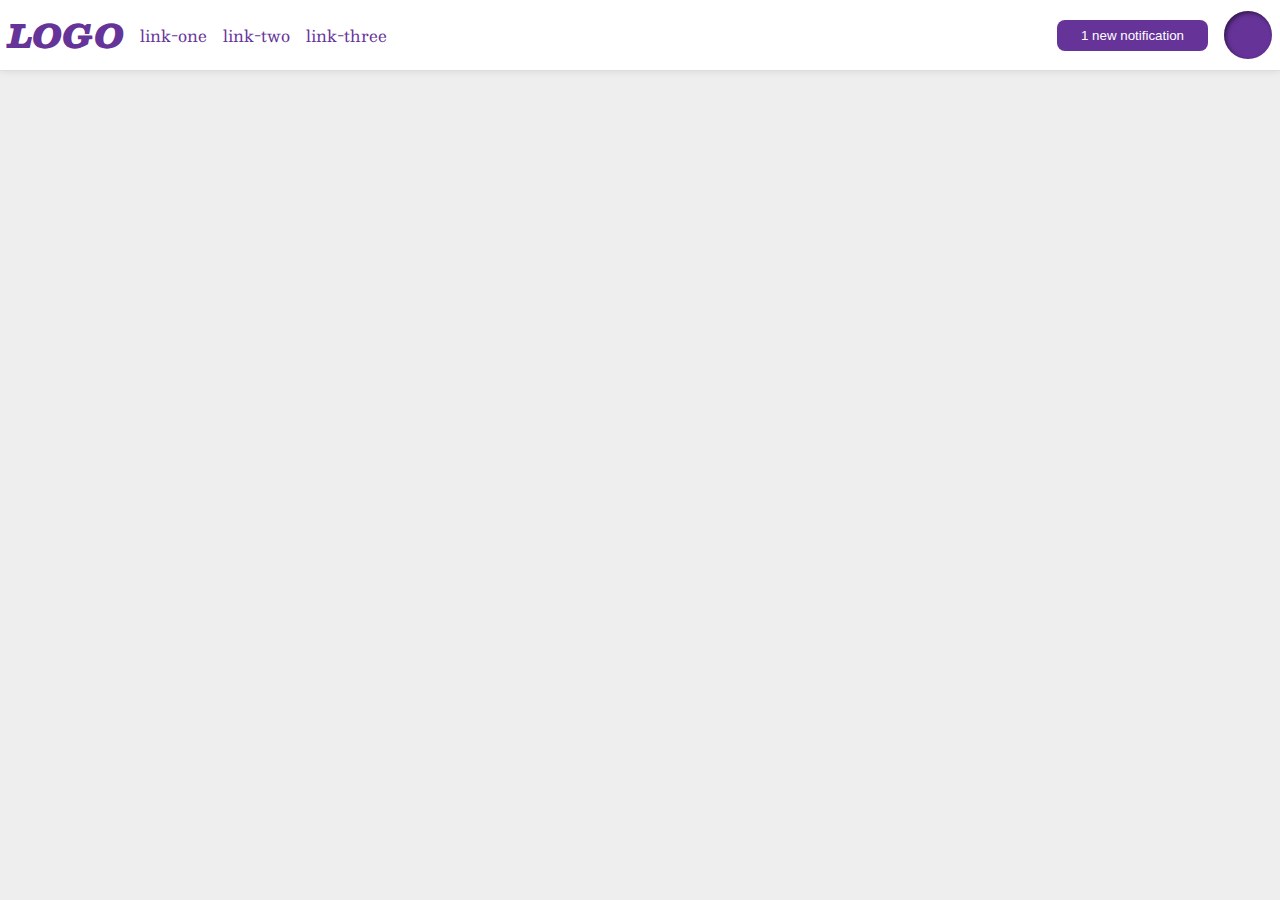
<file: foundations/flex/03-flex-header-2/index.html>
<!DOCTYPE html>
<html lang="en">
  <head>
    <meta charset="UTF-8">
    <meta http-equiv="X-UA-Compatible" content="IE=edge">
    <meta name="viewport" content="width=device-width, initial-scale=1.0">
    <title>Flex Header 2</title>
    <link rel="stylesheet" href="style.css">
  </head>
  <body>
    <div class="header">
      <div class="left">
        <div class="logo">
          LOGO
        </div>
        <ul class="links">
          <li><a href="https://google.com">link-one</a></li>
          <li><a href="https://google.com">link-two</a></li>
          <li><a href="https://google.com">link-three</a></li>
        </ul>
      </div>
      <div class="right">
        <button class="notifications">
          1 new notification
        </button>
        <div class="profile-image"></div>
      </div>
    </div>
  </body>
</html>
</file>
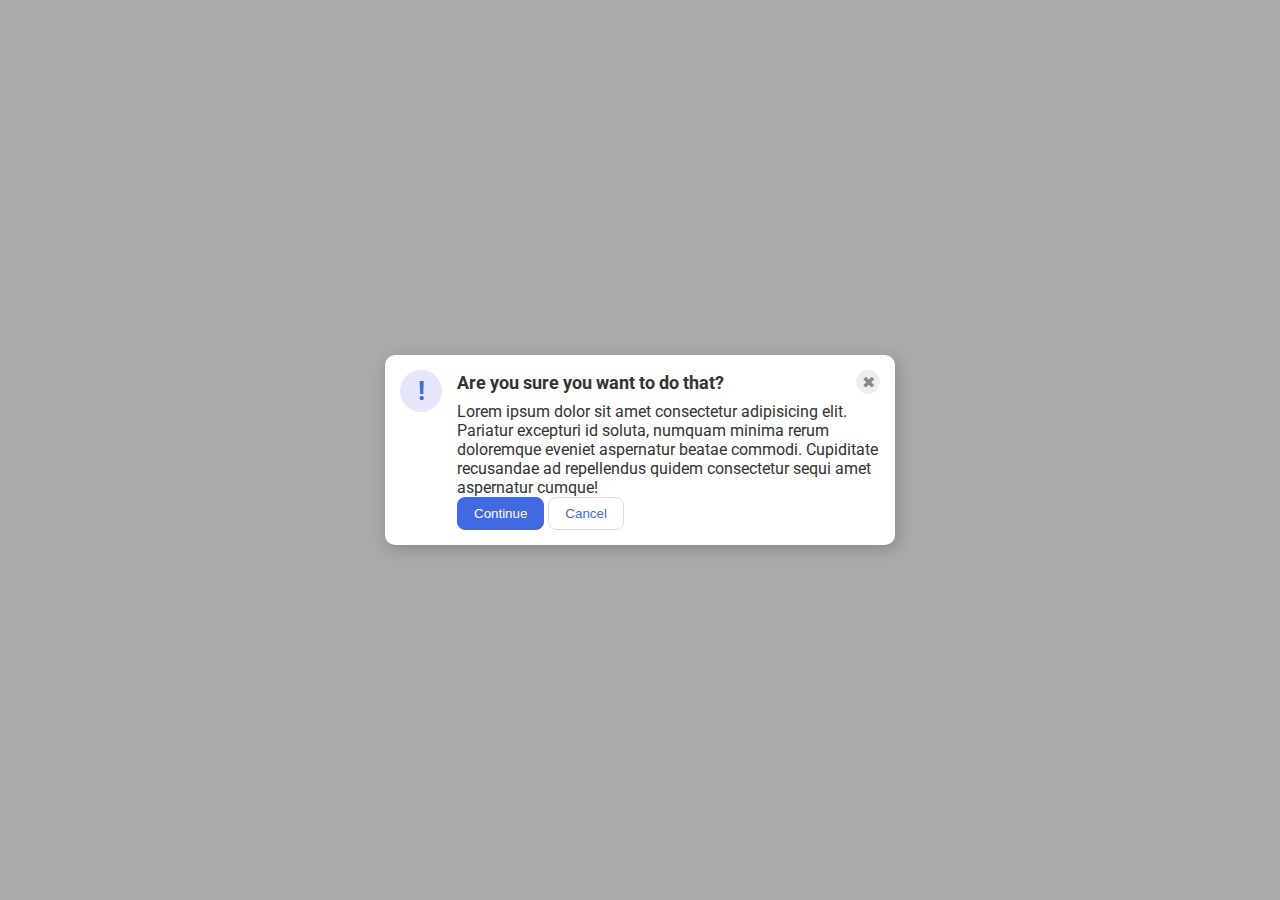
<file: foundations/flex/05-flex-modal/index.html>
<!DOCTYPE html>
<html lang="en">
  <head>
    <meta charset="UTF-8">
    <meta http-equiv="X-UA-Compatible" content="IE=edge">
    <meta name="viewport" content="width=device-width, initial-scale=1.0">
    <link rel="stylesheet" href="style.css">
    <title>Modal</title>
  </head>
  <body>
    <div class="modal">
      <div class="icon">!</div>
      <div class="content">
        <div class="header">Are you sure you want to do that?
          <button class="close-button">✖</button>
        </div>
        <div class="text">Lorem ipsum dolor sit amet consectetur adipisicing elit. Pariatur excepturi id soluta, numquam minima rerum doloremque eveniet aspernatur beatae commodi. Cupiditate recusandae ad repellendus quidem consectetur sequi amet aspernatur cumque!</div>
        <button class="continue">Continue</button>
        <button class="cancel">Cancel</button>
      </div>
    </div>
  </body>
</html>
</file>
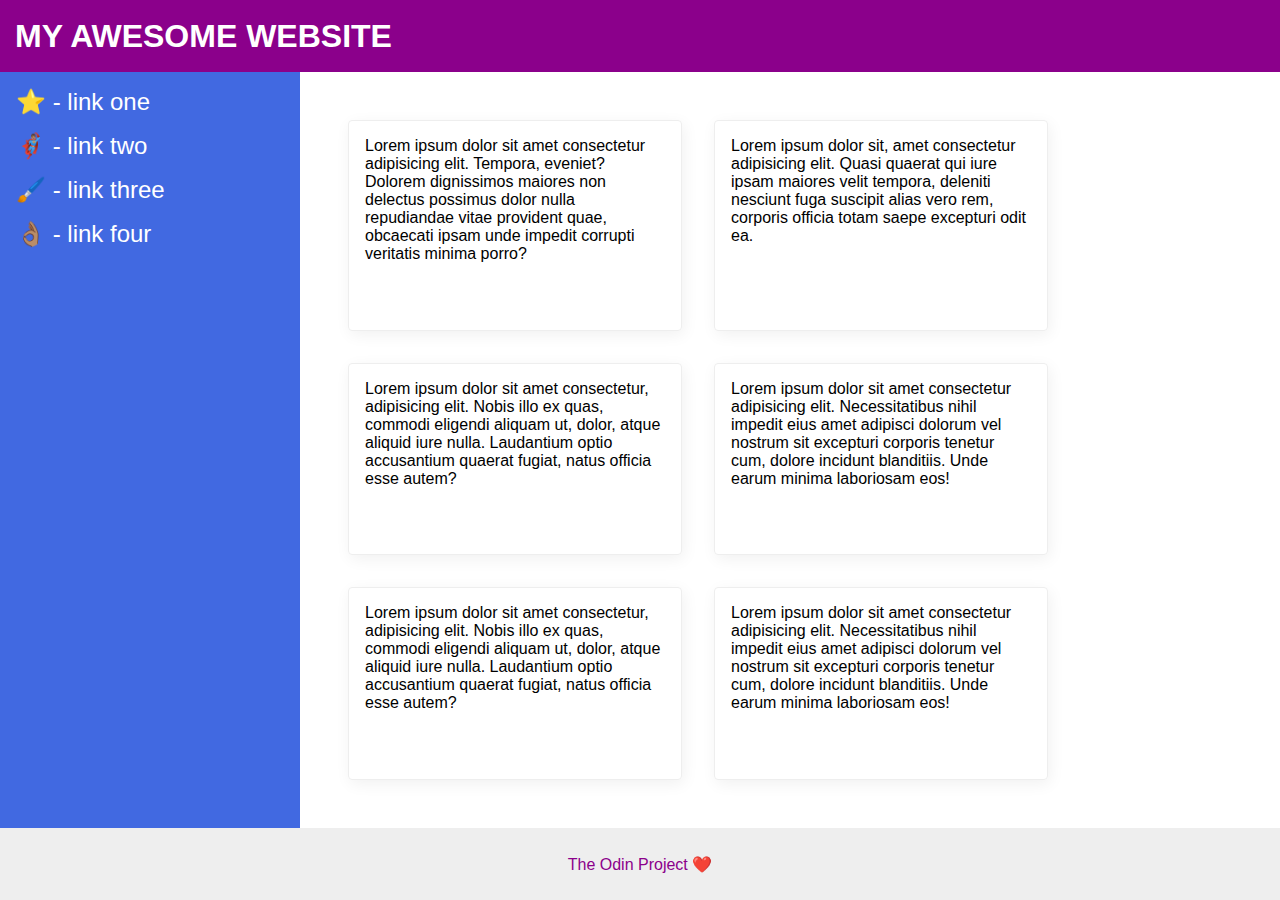
<file: foundations/flex/07-flex-layout-2/index.html>
<!DOCTYPE html>
<html lang="en">
  <head>
    <meta charset="UTF-8">
    <meta http-equiv="X-UA-Compatible" content="IE=edge">
    <meta name="viewport" content="width=device-width, initial-scale=1.0">
    <title>The Holy Grail</title>
    <link rel="stylesheet" href="style.css">
  </head>
  <body>
    <div class="header">
      MY AWESOME WEBSITE
    </div>
    
    <div class="content">
      <div class="sidebar">
        <ul>
          <li><a href="#">⭐ - link one</a></li>
          <li><a href="#">🦸🏽‍♂️ - link two</a></li>
          <li><a href="#">🖌️ - link three</a></li>
          <li><a href="#">👌🏽 - link four</a></li>
        </ul>
      </div>
  
      <div class="card-holder">
        <div class="card">Lorem ipsum dolor sit amet consectetur adipisicing elit. Tempora, eveniet? Dolorem dignissimos maiores non delectus possimus dolor nulla repudiandae vitae provident quae, obcaecati ipsam unde impedit corrupti veritatis minima porro?</div>
        <div class="card">Lorem ipsum dolor sit, amet consectetur adipisicing elit. Quasi quaerat qui iure ipsam maiores velit tempora, deleniti nesciunt fuga suscipit alias vero rem, corporis officia totam saepe excepturi odit ea.</div>
        <div class="card">Lorem ipsum dolor sit amet consectetur, adipisicing elit. Nobis illo ex quas, commodi eligendi aliquam ut, dolor, atque aliquid iure nulla. Laudantium optio accusantium quaerat fugiat, natus officia esse autem?</div>
        <div class="card">Lorem ipsum dolor sit amet consectetur adipisicing elit. Necessitatibus nihil impedit eius amet adipisci dolorum vel nostrum sit excepturi corporis tenetur cum, dolore incidunt blanditiis. Unde earum minima laboriosam eos!</div>
        <div class="card">Lorem ipsum dolor sit amet consectetur, adipisicing elit. Nobis illo ex quas, commodi eligendi aliquam ut, dolor, atque aliquid iure nulla. Laudantium optio accusantium quaerat fugiat, natus officia esse autem?</div>
        <div class="card">Lorem ipsum dolor sit amet consectetur adipisicing elit. Necessitatibus nihil impedit eius amet adipisci dolorum vel nostrum sit excepturi corporis tenetur cum, dolore incidunt blanditiis. Unde earum minima laboriosam eos!</div>
      </div>
    </div>
    <div class="footer">
      The Odin Project ❤️
    </div>
  </body>
</html>
</file>
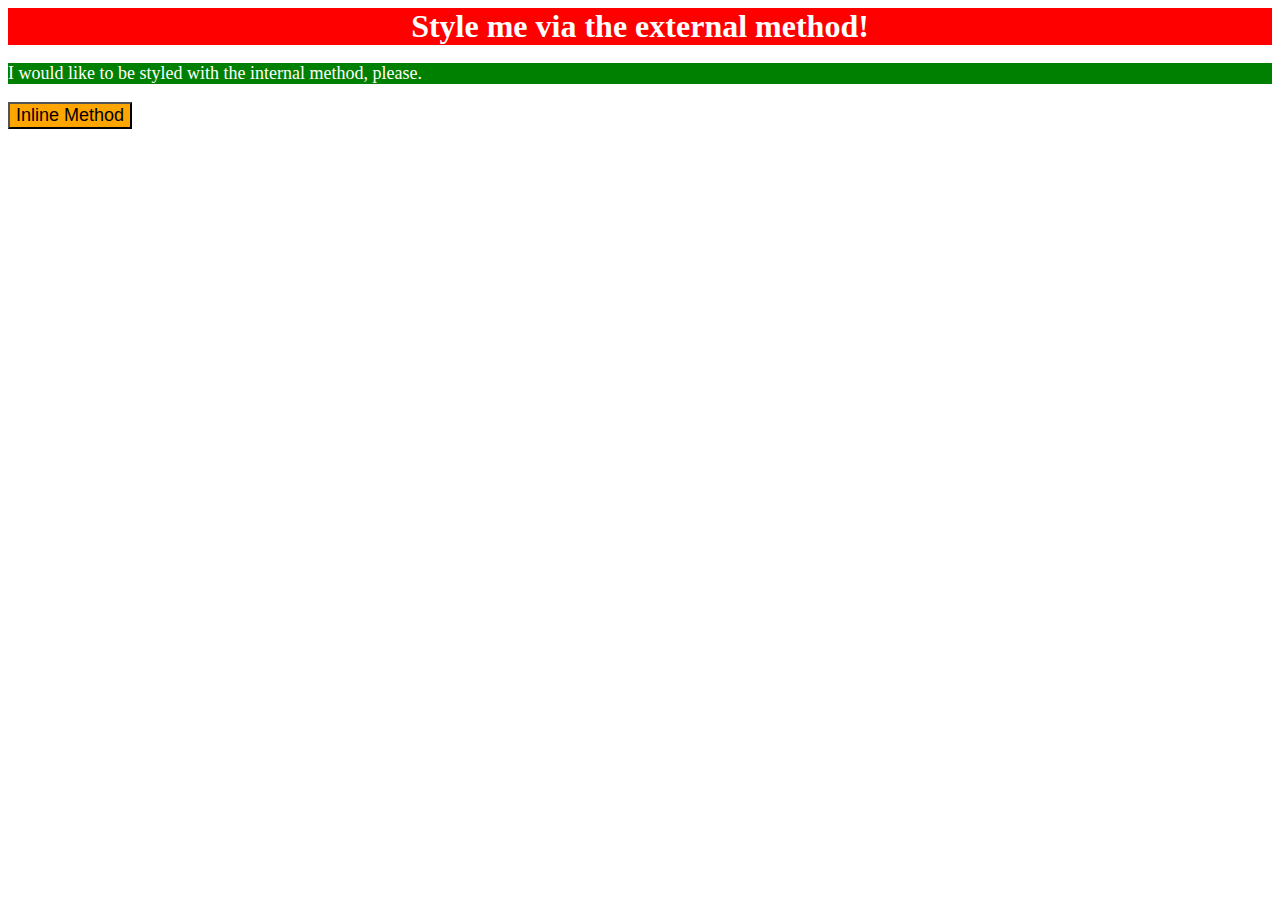
<file: foundations/intro-to-css/01-css-methods/index.html>
<!DOCTYPE html>
<html lang="en">
  <head>
    <meta charset="UTF-8">
    <meta http-equiv="X-UA-Compatible" content="IE=edge">
    <meta name="viewport" content="width=device-width, initial-scale=1.0">
    <title>Methods for Adding CSS</title>
    <link rel="stylesheet" href="styles.css">
    <style>
      p {
        background: green;
        color: white;
        font-size: 18px;
      }
    </style>
  </head>
  <body>
    <div>Style me via the external method!</div>
    <p>I would like to be styled with the internal method, please.</p>
    <button style="background: orange; font-size: 18px;">Inline Method</button>
  </body>
</html>
</file>
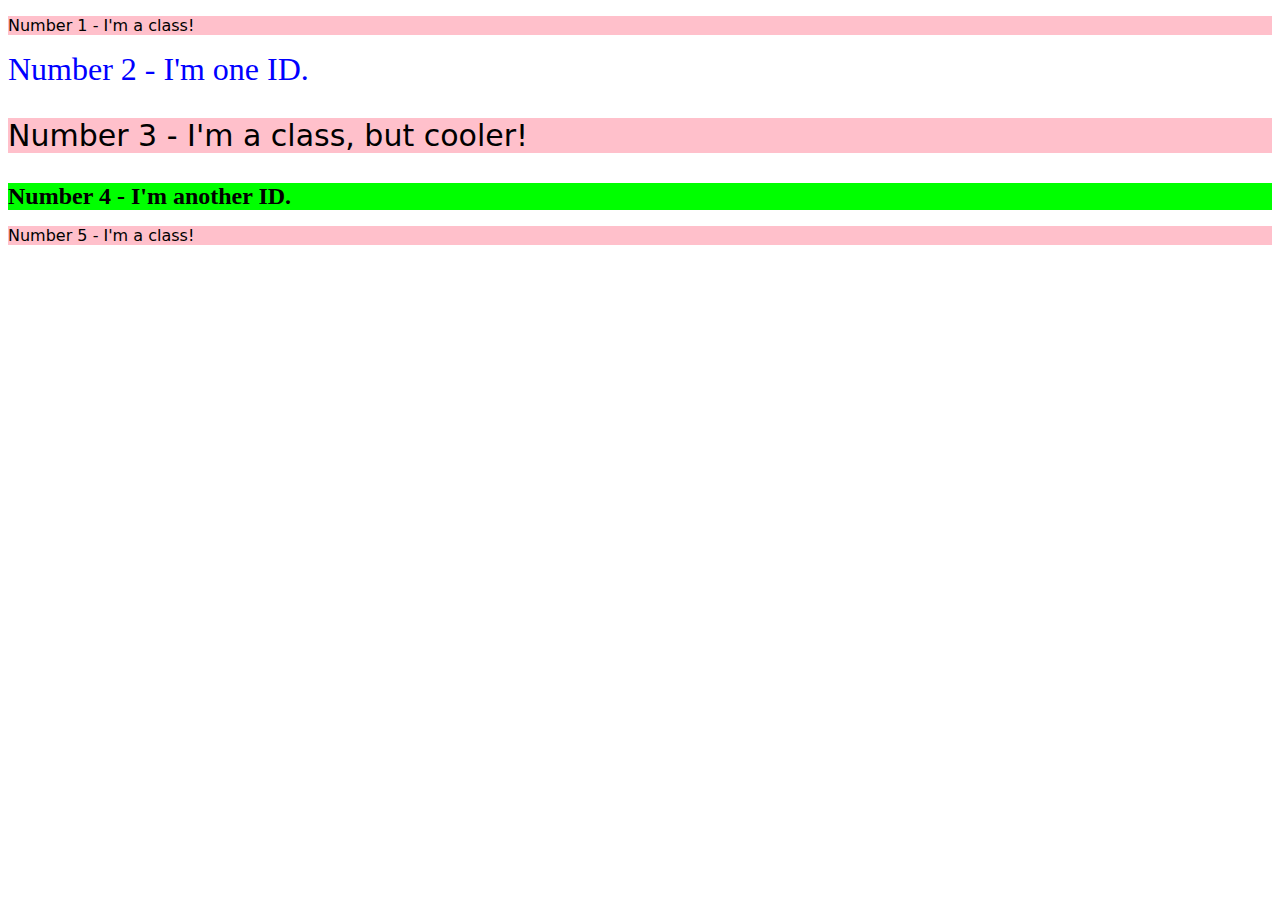
<file: foundations/intro-to-css/02-class-id-selectors/index.html>
<!DOCTYPE html>
<html lang="en">
  <head>
    <meta charset="UTF-8">
    <meta http-equiv="X-UA-Compatible" content="IE=edge">
    <meta name="viewport" content="width=device-width, initial-scale=1.0">
    <title>Class and ID Selectors</title>
    <link rel="stylesheet" href="style.css">
  </head>
  <body>
    <p>Number 1 - I'm a class!</p>
    <div class="bigBlue">Number 2 - I'm one ID.</div>
    <p class="largerPink">Number 3 - I'm a class, but cooler!</p>
    <div class="boldGreen">Number 4 - I'm another ID.</div>
    <p>Number 5 - I'm a class!</p>
  </body>
</html>
</file>
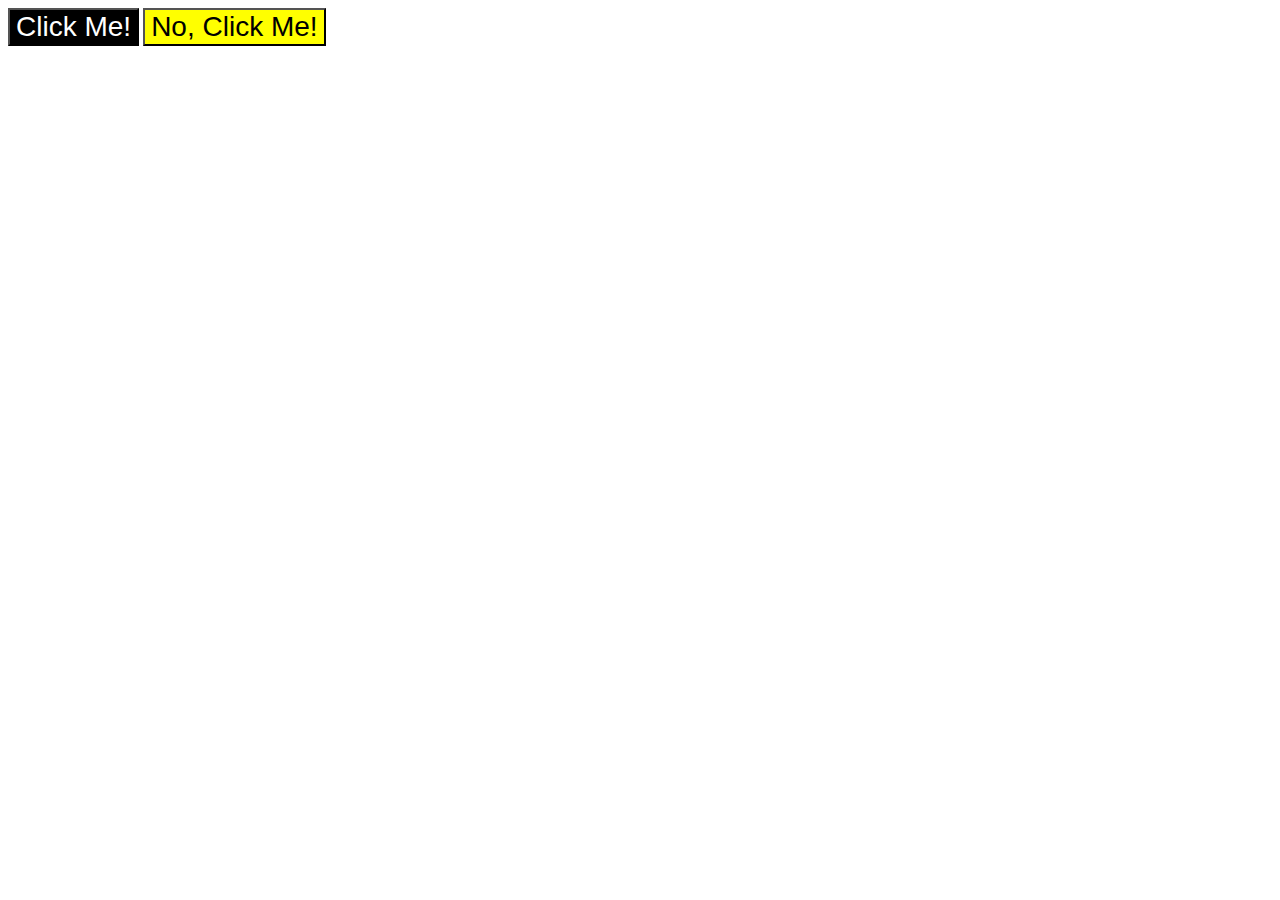
<file: foundations/intro-to-css/03-grouping-selectors/index.html>
<!DOCTYPE html>
<html lang="en">
  <head>
    <meta charset="UTF-8">
    <meta http-equiv="X-UA-Compatible" content="IE=edge">
    <meta name="viewport" content="width=device-width, initial-scale=1.0">
    <title>Grouping Selectors</title>
    <link rel="stylesheet" href="style.css">
  </head>
  <body>
    <button class="blackButton">Click Me!</button>
    <button class="yellowButton">No, Click Me!</button>
  </body>
</html>
</file>
<file: foundations/flex/03-flex-header-2/style.css>
/* this is some magical font-importing.  
you'll learn about it later. */
@import url('https://fonts.googleapis.com/css2?family=Besley:ital,wght@0,400;1,900&display=swap');

body {
  margin: 0;
  background: #eee;
  font-family: Besley, serif;
}

.header {
  background: white;
  border-bottom: 1px solid #ddd;
  box-shadow: 0 0 8px rgba(0,0,0,.1);
  display: flex;
  justify-content: space-between;
  padding: 8px;
  
}

.profile-image {
  background: rebeccapurple;
  box-shadow: inset 2px 2px 4px rgba(0,0,0,.5);
  border-radius: 50%;
  width: 48px;
  height: 48px;
}

.logo {
  color: rebeccapurple;
  font-size: 32px;
  font-weight: 900;
  font-style: italic;
}

button {
  border: none;
  border-radius: 8px;
  background: rebeccapurple;
  color: white;
  padding: 8px 24px;
}

a {
  /* this removes the line under our links */
  text-decoration: none;
  color: rebeccapurple;
}

ul {
  list-style-type: none;
  display: flex;
  margin: 0;
  padding: 0;
  gap: 16px;
}

.left, .right{
  display: flex;
  align-items: center;
  gap: 16px;
}
</file>
<file: foundations/flex/05-flex-modal/style.css>
@import url('https://fonts.googleapis.com/css2?family=Roboto:wght@400;700&display=swap');

html, body {
  height: 100%;
}

body {
  font-family: Roboto, sans-serif;
  margin: 0;
  background: #aaa;
  color: #333;
  /* I'll give you this one for free lol */
  display: flex;
  align-items: center;
  justify-content: center;
}

.modal {
  background: white;
  width: 480px;
  border-radius: 10px;
  box-shadow: 2px 4px 16px rgba(0,0,0,.2);
  display: flex;
  padding: 15px;
  gap: 15px;
}

.icon {
  color: royalblue;
  font-size: 26px;
  font-weight: 700;
  background: lavender;
  width: 42px;
  height: 42px;
  border-radius: 50%;
  display: flex;
  align-items: center;
  justify-content: center;
  flex-shrink: 0;
}

.header{
  font-size: 18px;
  font-weight: bold;
  display: flex;
  justify-content: space-between;
  align-items: center;
  margin-bottom: 8px;
}

.close-button {
  background: #eee;
  border-radius: 50%;
  color: #888;
  font-weight: 400;
  font-size: 16px;
  height: 24px;
  width: 24px;
  display: flex;
  align-items: center;
  justify-content: center;
  border: 1px solid #eee;
  padding: 0;
  margin-left: auto;
}

button {
  cursor: pointer;
  padding: 8px 16px;
  border-radius: 8px;
}

button.continue {
  background: royalblue;
  border: 1px solid royalblue;
  color: white;
}

button.cancel {
  background: white;
  border: 1px solid #ddd;
  color: royalblue;
}
</file>
<file: foundations/flex/07-flex-layout-2/style.css>
body {
  font-family: -apple-system, BlinkMacSystemFont, 'Segoe UI', Roboto, Oxygen, Ubuntu, Cantarell, 'Open Sans', 'Helvetica Neue', sans-serif;
  margin: 0;
  min-height: 100vh;
  display: flex;
  flex-direction: column;
  justify-content: space-between;
}

.header {
  height: 72px;
  background: darkmagenta;
  color: white;
  display: flex;
  justify-content: start;
  align-items: center;
  padding: 15px;
  font-weight: bold;
  font-size: xx-large;
  box-sizing: border-box;
}

.content{
  display: flex;
  flex: 1;
}

.card-holder{
  display: flex;
  flex-wrap: wrap;
  gap: 32px;
  padding: 48px;
}

.footer {
  height: 72px;
  background: #eee;
  color: darkmagenta;
  display: flex;
  align-items: center;
  justify-content: center;
}

.sidebar {
  width: 300px;
  background: royalblue;
  box-sizing: border-box;
  flex-shrink: 0;
  padding: 16px;
}

.card { 
  border: 1px solid #eee;
  box-shadow: 2px 4px 16px rgba(0,0,0,.06);
  border-radius: 4px;
  padding: 16px;
  width: 300px;
}

ul{
  list-style-type: none;
  margin: 0;
  padding: 0;
}

li{
  margin-bottom: 16px;
}

a{
  color: white;
  text-decoration: none;
  font-size: 24px;
}
</file>
<file: foundations/intro-to-css/01-css-methods/styles.css>
div {
    background: red;
    color: white;
    text-align: center;
    font-size: 32px;
    font-weight: bolder;
}
</file>
<file: foundations/intro-to-css/02-class-id-selectors/style.css>
p {
    background: pink;
    font-family: Verdana, "DejaVu Sans", sans-serif;
}

.bigBlue{
    font-size: 32px;
    color: blue;
}

.largerPink{
    font-size: 30px;
}

.boldGreen{
    background: lime;
    font-weight: bold;
    font-size: 24px;
}
</file>
<file: foundations/intro-to-css/03-grouping-selectors/style.css>
.blackButton,
.yellowButton {
    font-size: 28px;
    font-family: Helvetica, "Times New Roman", sans-serif;
}

.blackButton{
    background: black;
    color: white;
}

.yellowButton{
    background: yellow;
}
</file>
